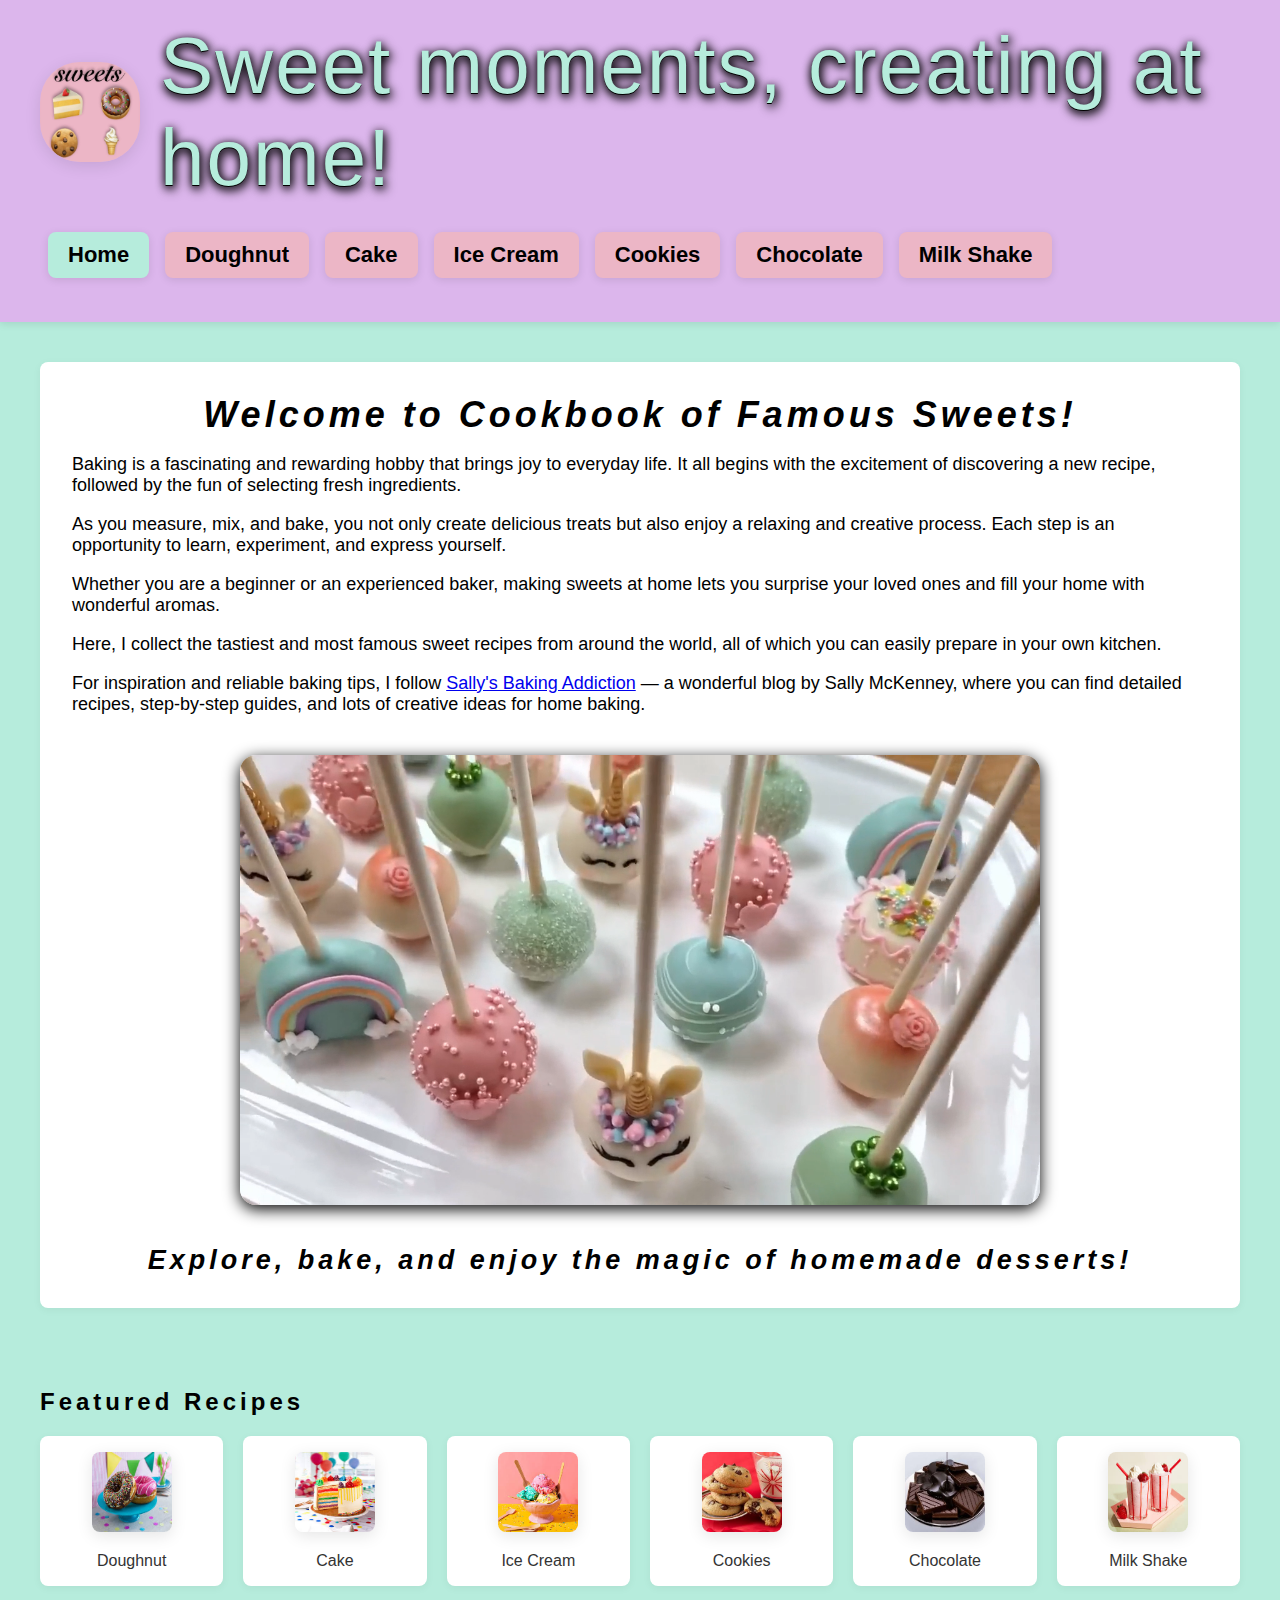
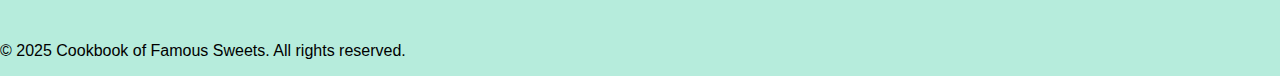
<file: index.html>
<!DOCTYPE html>
<html lang="en">
<head>
    <meta charset="UTF-8">
    <meta name="viewport" content="width=device-width, initial-scale=1.0">
    <meta name="description" content="A collection of the world's most famous and delicious sweet recipes you can make at home.">
    <title>Cookbook of Famous Sweets</title>
    <link rel="stylesheet" href="styles/main.css">
</head>
<body>
    <header role="banner">
        <div class="header-block">
            <div class="logo-title" style="display: flex; align-items: center;">
                <img class="logo-img" src="media/logo.jpg" alt="Cookbook Logo" width="100" height="auto">
                <div>
                    <p class="slogan">Sweet moments, creating at home!</p>
                </div>
            </div>
            <nav aria-label="Main navigation">
                <ul class="nav-list">
                    <li><a href="index.html" aria-current="page">Home</a></li>
                    <li><a href="doughnut.html">Doughnut</a></li>
                    <li><a href="cake.html">Cake</a></li>
                    <li><a href="isecream.html">Ice Cream</a></li>
                    <li><a href="cookies.html">Cookies</a></li>
                    <li><a href="chokolate.html">Chocolate</a></li>
                    <li><a href="milkshake.html">Milk Shake</a></li>
                </ul>
            </nav>
        </div>
    </header>
    <main>
    <section class="intro">
        <h1>Welcome to Cookbook of Famous Sweets!</h1>
        <p>
        Baking is a fascinating and rewarding hobby that brings joy to everyday life.
        It all begins with the excitement of discovering a new recipe, followed by the fun of selecting fresh ingredients.
        </p>
        <p>
            As you measure, mix, and bake, you not only create delicious treats but also enjoy a relaxing and creative process.
            Each step is an opportunity to learn, experiment, and express yourself.
        </p>
        <p>
            Whether you are a beginner or an experienced baker, making sweets at home lets you surprise your loved ones and fill your home with wonderful aromas.
        </p>
        <p>
            Here, I collect the tastiest and most famous sweet recipes from around the world, all of which you can easily prepare in your own kitchen.
        </p>
        <p>
            For inspiration and reliable baking tips, I follow <a href="https://sallysbakingaddiction.com/" target="_blank" rel="noopener">Sally's Baking Addiction</a> — a wonderful blog by Sally McKenney, where you can find detailed recipes, step-by-step guides, and lots of creative ideas for home baking.
        </p>
        <div class="intro-video">
            <video autoplay loop muted>
                <source src="media/sweets.mp4" type="video/mp4"/>
                Your browser does not support the video tag.
            </video>
        </div>
        <h2>
            Explore, bake, and enjoy the magic of homemade desserts!
        </h2>
    </section>
        <section class="recipes">
            <h2>Featured Recipes</h2>
            <div class="recipes-grid">
                <a href="doughnut.html" class="recipe-card">
                    <img src="media/doughnut.png" alt="Doughnut">
                    <span>Doughnut</span>
                </a>
                <a href="cake.html" class="recipe-card">
                    <img src="media/cake.png" alt="Cake">
                    <span>Cake</span>
                </a>
                <a href="isecream.html" class="recipe-card">
                    <img src="media/icecream.png" alt="Ice Cream">
                    <span>Ice Cream</span>
                </a>
                <a href="cookies.html" class="recipe-card">
                    <img src="media/cookies.png" alt="Cookies">
                    <span>Cookies</span>
                </a>
                <a href="chokolate.html" class="recipe-card">
                    <img src="media/chokolate.png" alt="Chocolate">
                    <span>Chocolate</span>
                </a>
                <a href="milkshake.html" class="recipe-card">
                    <img src="media/milkshake.png" alt="Milk Shake">
                    <span>Milk Shake</span>
                </a>
            </div>
        </section>
    </main>
    <footer>
        <p>&copy; 2025 Cookbook of Famous Sweets. All rights reserved.</p>
    </footer>
</body>
</html>
</file>
<file: styles/main.css>
body {
    font-family: Verdana, Geneva, Tahoma, sans-serif;
    background: #b6ecdc;
    color: black;
    padding: 0;
    margin: 0;
}

header {
    background: #dcb6ec;
    box-shadow: 0 2px 8px rgba(0,0,0,0.1);
    padding: 20px 40px;
}

.header-block {
    width: fit-content;
    margin: 0 auto;
}

main {
    max-width: 1280px;
    margin: 0 auto;
}

.logo-title {
    display: flex;
    align-items: center;
    gap: 20px;
}

.logo-img {
    width: 100px;
    height: 100px;
    border-radius: 40%;
    box-shadow: 0 4px 16px rgba(0,0,0,0.1);
}

.slogan{
    font-family: 'Pacifico', 'Brush Script MT', cursive, sans-serif;
    font-size: 80px;
    color: #b6ecdc;
    text-shadow: 2px 4px 12px black, 0 2px 8px black, 0 1px 0 black;
    letter-spacing: 2px;
    margin: 0;
}

.nav-list {
    display: flex;
    flex-wrap: wrap;
    list-style: none;
    padding: 0;
    margin-top: 20px;
}

.nav-list a {
    display: flex;
    margin: 8px;
    text-decoration: none;
    color: black;
    font-weight: bold;
    font-size: 22px;
    background-color: #ecb6c6;
    padding: 10px 20px;
    border-radius: 8px;
    box-shadow: 0 2px 8px rgba(0,0,0,0.1);
}

.nav-list a:hover {
    background-color: #b6ecdc;
    box-shadow: 0 4px 16px rgba(0,0,0,0.4);
}

.nav-list a[aria-current="page"] {
    background-color: #b6ecdc;
}

.intro {
    margin: 40px;
    padding: 2rem;
    background: white;
    border-radius: 8px;
    box-shadow: 0 2px 8px rgba(0,0,0,0.05);
    font-size: 18px;
}

h1, h2{
    font-style: italic;
    letter-spacing: 4px;
    margin: 0;
    text-align: center;
}

.intro-video {
    display: flex;
    justify-content: center;
    width: 100%;
    align-items: center;
    gap: 20px;
    margin: 40px 0;
}

video {
    width: 100%;
    max-width: 800px;
    border-radius: 16px;
    box-shadow: 0 4px 16px rgba(0,0,0,1);
}

.recipes {
    padding: 40px;
}

.recipes h2 {
    text-align: left;
    font-weight: bold;
    font-style: normal;
    margin-bottom: 20px;
}

.recipes-grid {
    display: grid;
    grid-template-columns: repeat(auto-fit, minmax(180px, 1fr));
    gap: 20px;
}

.recipe-card {
    display: flex;
    flex-direction: column;
    align-items: center;
    background: #fff;
    border-radius: 8px;
    box-shadow: 0 2px 8px rgba(0,0,0,0.05);
    padding: 16px;
    text-align: center;
    text-decoration: none;
    color: #333;
    transition: box-shadow 0.2s;
}

.recipe-card:hover {
    box-shadow: 0 4px 16px rgba(0,0,0,0.10);
    background-color: #ecb6c6;
}

.recipe-card img {
    width: 80px;
    height: 80px;
    box-shadow: 0 4px 16px rgba(0,0,0,0.10);
    margin-bottom: 20px;
    border-radius: 8px
}

.footer {
    background: #dcb6ec;
    box-shadow: 0 2px 8px rgba(0,0,0,0.6);
    text-align: center;
    padding: 20px;
    font-size: 16px;
}

@media (max-width: 760px) {
  nav[aria-label="Main navigation"] {
    display: none;
  }
  .slogan {
    font-size: 50px;
    text-align: center;
  }
  .intro video {
    display: none;
  }
}
</file>
